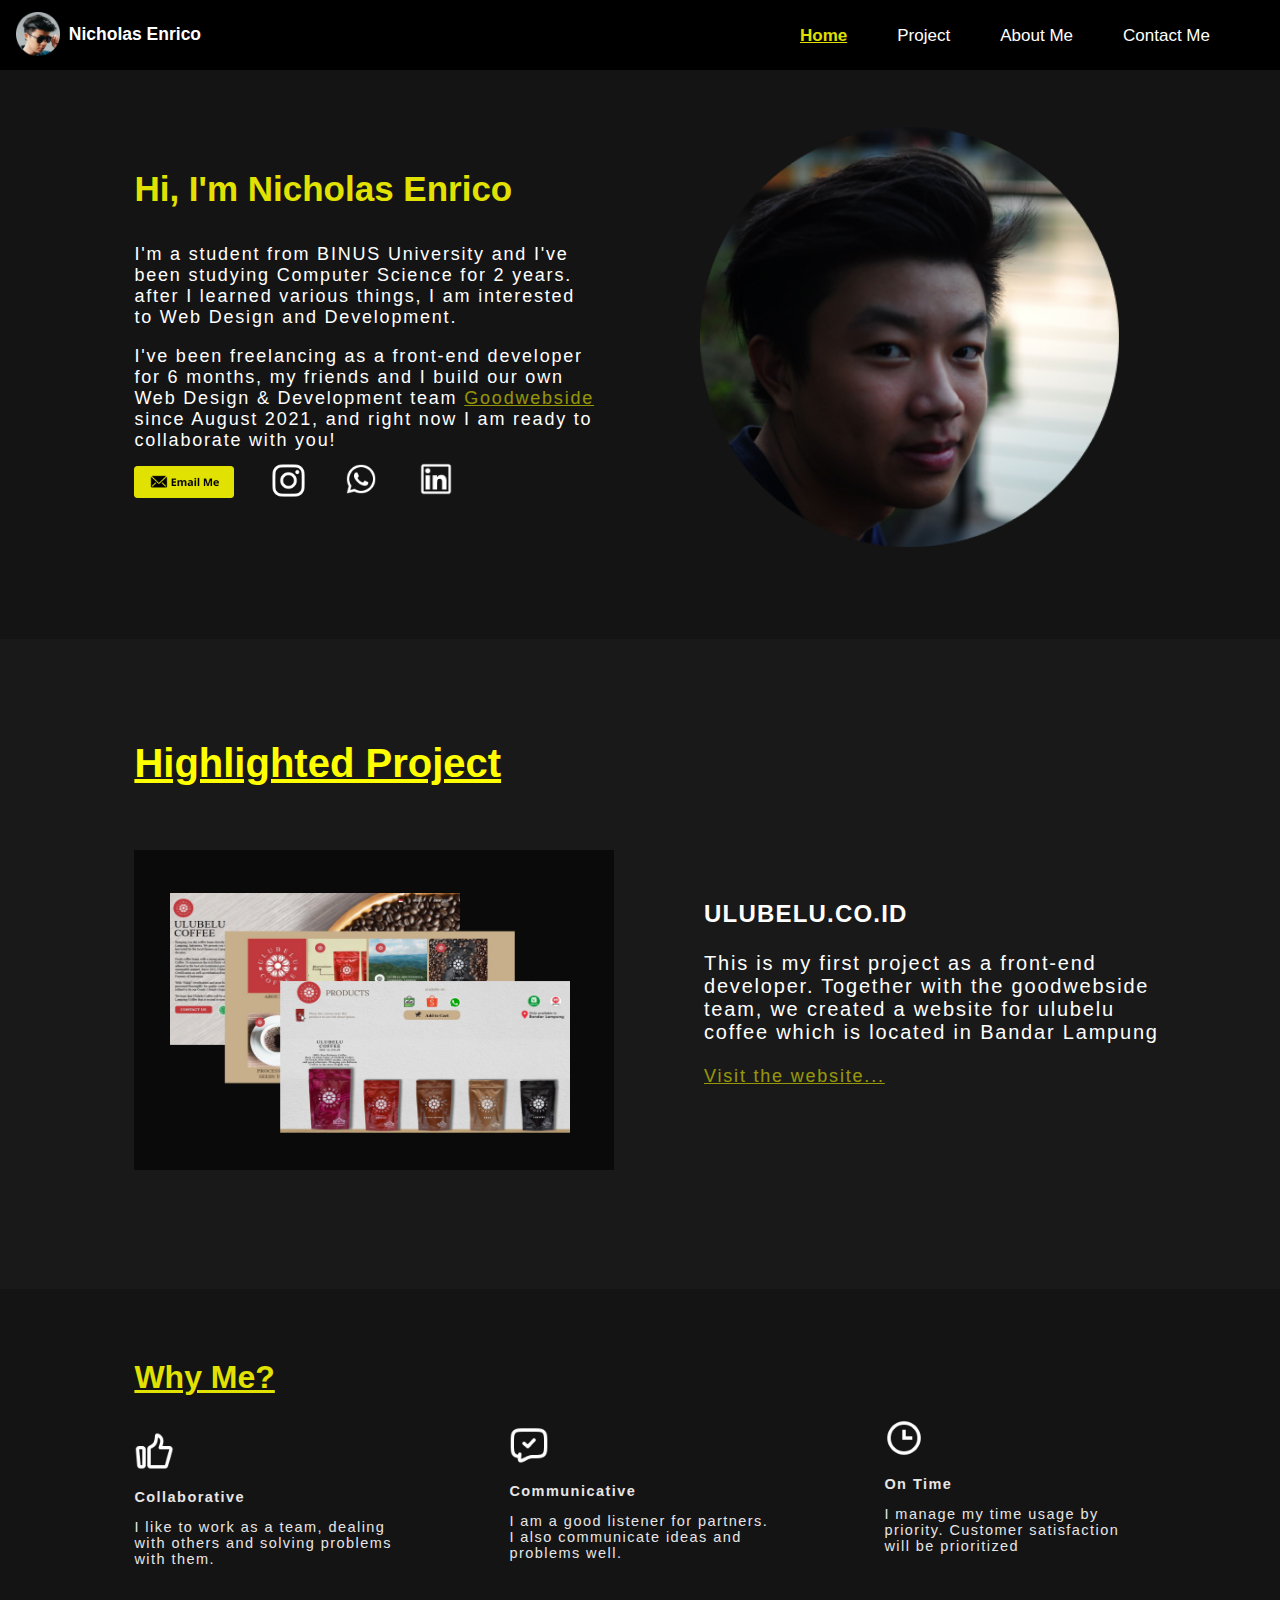
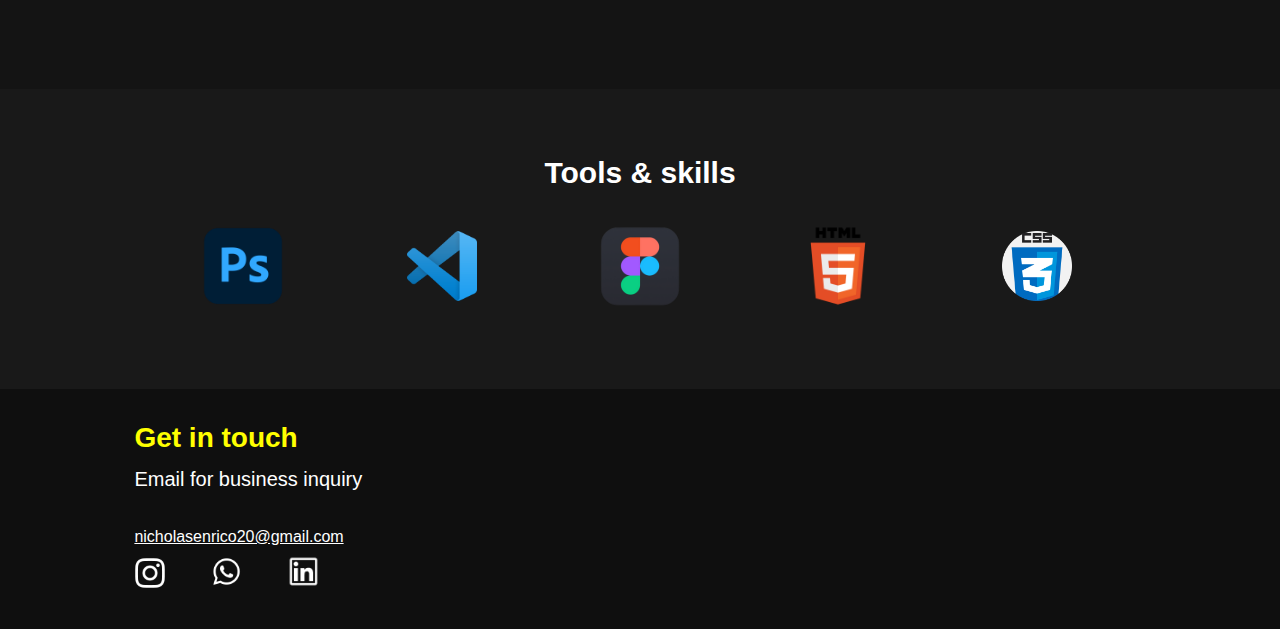
<file: index.html>
<!DOCTYPE html>
<html lang="en">
<head>
    <meta charset="UTF-8">
    <meta http-equiv="X-UA-Compatible" content="IE=edge">
    <meta name="viewport" content="width=device-width, initial-scale=1.0">
    <title>HOME</title>
    <link rel="stylesheet" href="index.css">
    <link rel="preconnect" href="https://fonts.google.com/specimen/Open+Sans">
</head>

<body>
    <div class="container">

    <section class="panel1">
        <div class="header">
            <div class="logo">
                <img src="assets/logo (2).png" alt="">
                <p>Nicholas Enrico</p>
            </div>
        
            <div class="navigasi">
                <nav>
                    <a style="text-decoration:underline ; font-weight: bold; color: yellow; opacity: 88%;" href="index.html">Home</a>
                    <a href="project.html">Project</a>
                    <a href="about.html">About Me</a>
                    <a class="nav_kanan" href="contact.html">Contact Me</a>
                </nav> 
            </div>
        </div>
        
        <div class="opening">
            <p>Hi, I'm Nicholas Enrico</p>
        </div>

        <div class="abstrak">
            <p>I'm a student from BINUS University and I've been studying Computer Science for 2 years. after I learned various things, I am interested to Web Design and Development.</p>
            <p>I've been freelancing as a front-end developer for 6 months, my friends and I build our own Web Design & Development team <a href="https://www.instagram.com/goodwebside.studio/">Goodwebside</a> since August 2021, and right now I am ready to collaborate with you! </p>
        </div>

        <div class="main_pic">
            <img src="assets/maiinp.png" alt="">
        </div>

        <div class="profile_icons">
            <a class="email_me" href=""><img src="assets/Emailme(2).png" alt="Email Me"></a>
            <a class="ig" href="https://www.instagram.com/nicholas.enrico/"><img src="assets/icon_ig(1).png" alt="Instagram"></a>
            <a class="wa" href=""><img src="assets/icon_wa (2).png" alt="Whatsapp"></a>
            <a class="linkedin" href=""><img src="assets/linkedin2.png" alt="Linked In"></a>
        </div>
    </section>

    <section class="panel2">
        <div class="header_p2">
            <p style="text-decoration: underline;">Highlighted Project</p>
        </div>

        <div class="project_container">
            <div class="project2">
                <img src="assets/ulubelu_project(4).png" alt="">
            </div>
        </div>

        <div class="judul_pro2">
            <p>ULUBELU.CO.ID</p>
        </div>

        <div class="isi_pro2">
            <p>This is my first project as a front-end developer. Together with the goodwebside team, we created a website for ulubelu coffee which is located in Bandar Lampung</p>
            <a href="http://ulubelu.co.id/" target="_blank">Visit the website...</a>
        </div>

    </section>

    <section class="panel3">

        <div class="whyme">
            <p>Why Me?</p>
        </div>

        <div class="reason">
            <div class="reason1">
                <img src="assets/good.png" alt="">
                <p style="font-weight: bold;">Collaborative</p>
                <p>I like to work as a team, dealing with others and solving problems with them.</p>
            </div>

            <div class="reason2">
                <img src="assets/chat.png" alt="">
                <p style="font-weight: bold;">Communicative</p>
                <p>I am a good listener for partners. I also communicate ideas and problems well.</p>
            </div>

            <div class="reason3">
                <img src="assets/time.png" alt="">
                <p style="font-weight: bold;">On Time</p>
                <p>I manage my time usage by priority. Customer satisfaction will be prioritized</p>
            </div>
        </div>

    </section>

    <section class="panel4">
        <div class="header_p4">
            <p>Tools & skills</p>
        </div>

        <div class="tools">
            <img class="tools_1" src="assets/psd.png" alt="">
            <img class="tools_2" src="assets/vscode.png" alt="">
            <img class="tools_3" src="assets/figma.png" alt="">
            <img class="tools_4" src="assets/html-5.png" alt="">
            <img class="tools_5" src="assets/css.png" alt="">
        </div>

    </section>

    <section class="footer">
        <div class="judul_footer">
            <p>Get in touch</p>
        </div>

        <div class="footer_email">
            <p>Email for business inquiry</p>
            <a href="">nicholasenrico20@gmail.com</a>
        </div>

        <div class="footer_icons">
            <a class="footer_ig" href="https://www.instagram.com/nicholas.enrico/" target="_blank" rel="noopener noreferrer"><img src="assets/icon_ig(1).png" alt="Instagram"></a>
            <a class="footer_wa" href=""><img src="assets/icon_wa (2).png" alt="Whatsapp"></a>
            <a class="footer_linkedin" href=""><img src="assets/linkedin2.png" alt="Linked In"></a>
        </div>

    </section>

    </div>
</body>
</html>
</file>
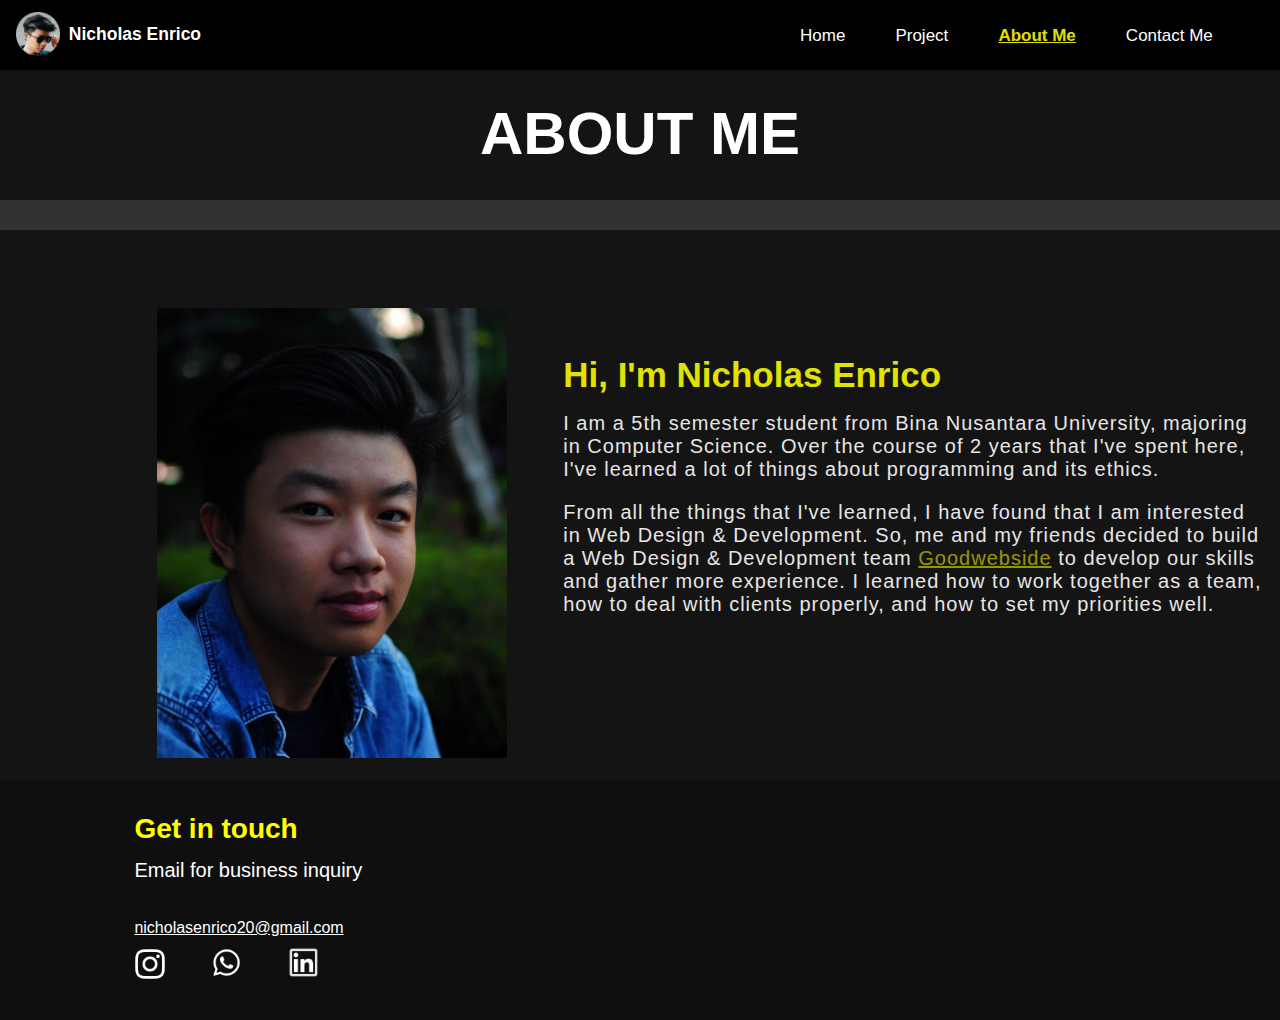
<file: about.html>
<!DOCTYPE html>
<html lang="en">
<head>
    <meta charset="UTF-8">
    <meta http-equiv="X-UA-Compatible" content="IE=edge">
    <meta name="viewport" content="width=device-width, initial-scale=1.0">
    <title>ABOUT</title>
    <link rel="stylesheet" href="about.css">
</head>
<body>
    <div class="container">
    
            <div class="header">
                <div class="logo">
                    <img src="assets/logo.png" alt="">
                    <p>Nicholas Enrico</p>
                </div>
            
                <div class="navigasi">
                    <nav>
                        <a href="index.html">Home</a>
                        <a href="project.html">Project</a>
                        <a style="text-decoration:underline ; font-weight: bold; color: yellow; opacity: 88%;"href="about.html">About Me</a>
                        <a class="nav_kanan" href="contact.html">Contact Me</a>
                    </nav> 
                </div>
            </div>
        </section>    

        <section class="panel2">
            <div class="opening">
                <p>ABOUT ME</p>
            </div>
        </section>

        <section class="pemisah"></section>

        <section class="panel_about1">
            <div class="opening1">
                <p>Hi, I'm Nicholas Enrico</p>
            </div>

            <div class="abstrak">
                <p>I am a 5th semester student from Bina Nusantara University, majoring in Computer Science. Over the course of 2 years that I've spent here, I've learned a lot of things about programming and its ethics.</p>
                <p>From all the things that I've learned, I have found that I am interested in Web Design & Development. So, me and my friends decided to build a Web Design & Development team <a href="https://www.instagram.com/goodwebside.studio/">Goodwebside</a> to develop our skills and gather more experience. I learned how to work together as a team,  how to deal with clients properly, and how to set my priorities well.</p>
            </div>
    
            <div class="main_pic">
                <img src="assets/about1.jpg" alt="">
            </div>
        </section>

        <section class="footer">
            <div class="judul_footer">
                <p>Get in touch</p>
            </div>
    
            <div class="footer_email">
                <p>Email for business inquiry</p>
                <a href="">nicholasenrico20@gmail.com</a>
            </div>
    
            <div class="footer_icons">
                <a class="footer_ig" href="https://www.instagram.com/nicholas.enrico/" target="_blank" rel="noopener noreferrer"><img src="assets/icon_ig(1).png" alt="Instagram"></a>
                <a class="footer_wa" href=""><img src="assets/icon_wa (2).png" alt="Whatsapp"></a>
                <a class="footer_linkedin" href=""><img src="assets/linkedin2.png" alt="Linked In"></a>
            </div>
    
        </section>


    </div>
</body>
</html>
</file>
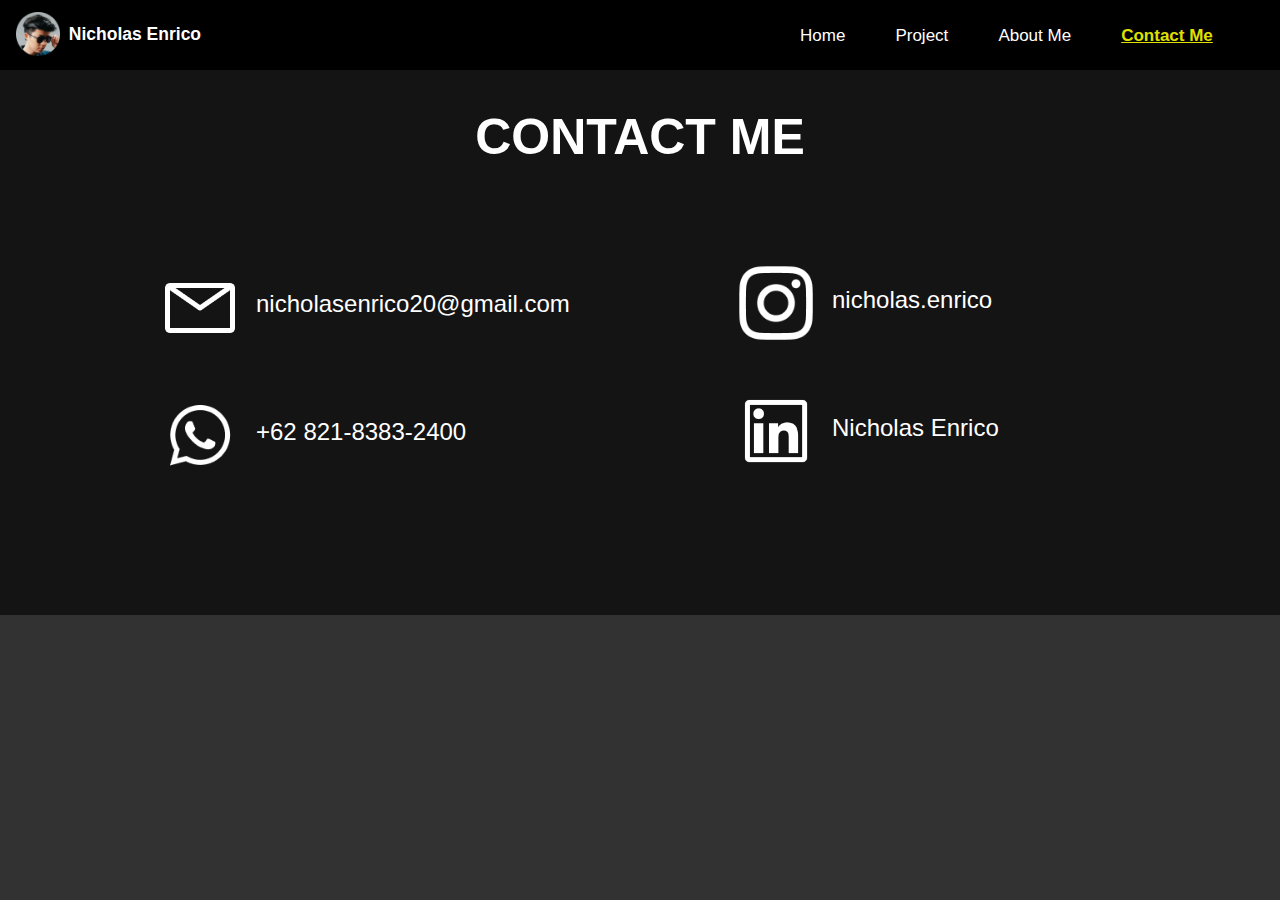
<file: contact.html>
<!DOCTYPE html>
<html lang="en">
<head>
    <meta charset="UTF-8">
    <meta http-equiv="X-UA-Compatible" content="IE=edge">
    <meta name="viewport" content="width=device-width, initial-scale=1.0">
    <title>CONTACT</title>
    <link rel="stylesheet" href="contact.css">
</head>
<body>
    <div class="container">
        <section class="panel1">
            <div class="header">
                <div class="logo">
                    <img src="assets/logo.png" alt="">
                    <p>Nicholas Enrico</p>
                </div>
        
                <div class="navigasi">
                    <nav>
                        <a href="index.html">Home</a>
                        <a href="project.html">Project</a>
                        <a href="about.html">About Me</a>
                        <a style="text-decoration:underline ; font-weight: bold; color: yellow; opacity: 88%;" class="nav_kanan" href="contact.html">Contact Me</a>
                    </nav> 
                </div>
            </div>
        </section>

        <section class="panel">
            <div class="opening">
                <p>CONTACT ME</p>
            </div>
    
            <div class="footer_email">
                <a href=""><img src="assets/email2.png" alt="Email"></a>
                <p>nicholasenrico20@gmail.com</p>
            </div>

            <div class="footer_ig">
                <a href="https://www.instagram.com/nicholas.enrico/" target="_blank"><img src="assets/icon_ig(1).png" alt="Instagram"></a>
                <p>nicholas.enrico</p>
            </div>

            <div class="footer_wa">
                <a href=""><img src="assets/icon_wa (2).png" alt="Whatsapp"></a>
                <p>+62 821-8383-2400</p>
            </div>

            <div class="footer_linkedin">
                <a href=""><img src="assets/linkedin.png" alt="Linked In"></a>
                <p>Nicholas Enrico</p>
            </div>
    
        </section>


    </div>
</body>
</html>
</file>
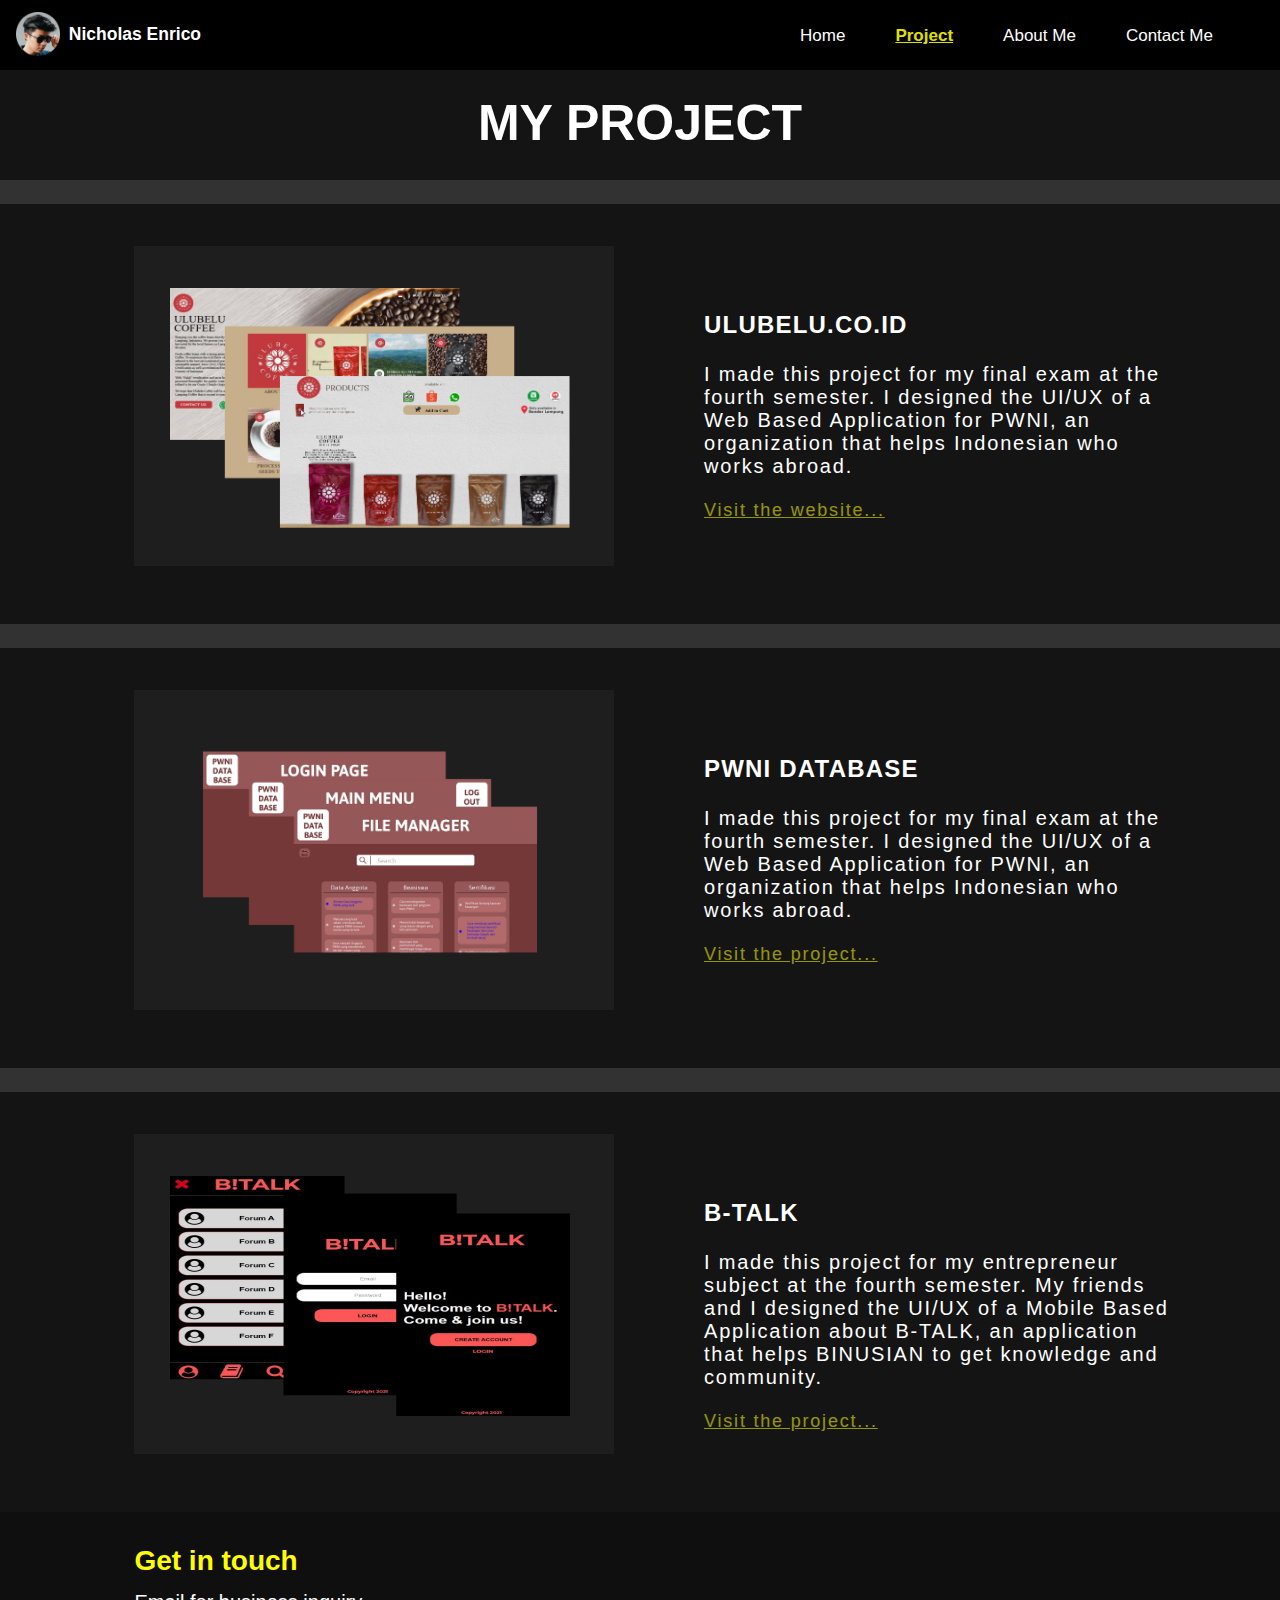
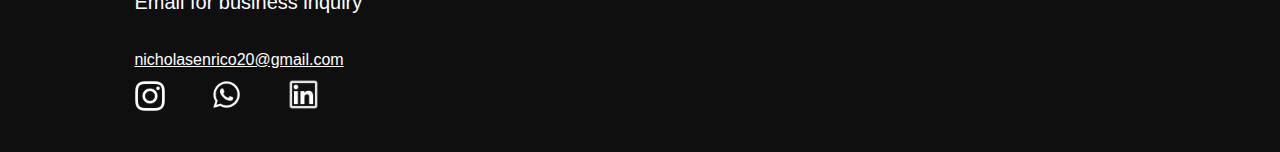
<file: project.html>
<!DOCTYPE html>
<html lang="en">
<head>
    <meta charset="UTF-8">
    <meta http-equiv="X-UA-Compatible" content="IE=edge">
    <meta name="viewport" content="width=device-width, initial-scale=1.0">
    <title>ABOUT</title>
    <link rel="stylesheet" href="project.css">
</head>
<body>
    <div class="container">

        <section class="panel1">
            <div class="header">
                <div class="logo">
                    <img src="assets/logo.png" alt="">
                    <p>Nicholas Enrico</p>
                </div>
        
                <div class="navigasi">
                    <nav>
                        <a href="index.html">Home</a>
                        <a style="text-decoration:underline ; font-weight: bold; color: yellow; opacity: 88%;" href="project.html">Project</a>
                        <a href="about.html">About Me</a>
                        <a class="nav_kanan" href="contact.html">Contact Me</a>
                    </nav> 
                </div>
            </div>
        </section>
            

        <section class="panel2">
            <div class="header_p2">
                <p>MY PROJECT</p>
            </div>
        </section>
        
        <section class="pemisah"></section>

        <section class="panel_project">
        
            <div class="judul_pro1">
                <p>ULUBELU.CO.ID</p>
            </div>

            <div class="isi_pro1">
                <p>I made this project for my final exam at the fourth semester. I designed the UI/UX of a Web Based Application for PWNI, an organization that helps Indonesian who works abroad.</p>
                <a href="http://ulubelu.co.id/" target="_blank">Visit the website...</a>
            </div>
            <div class="project_container1">
                <div class="project1">
                    <img src="assets/ulubelu_project.png" alt="">
                </div>
            </div>

        </section>

        <section class="pemisah"></section>

        <section class="panel_project">

            <div class="judul_pro1">
                <p>PWNI DATABASE</p>
            </div>

            <div class="isi_pro1">
                <p>I made this project for my final exam at the fourth semester. I designed the UI/UX of a Web Based Application for PWNI, an organization that helps Indonesian who works abroad.</p>
                <a href="https://www.figma.com/proto/mIi2vXzccd7S0ASVIgmVO5/Untitled?node-id=1%3A2&starting-point-node-id=1%3A2" target="_blank">Visit the project...</a>
            </div>

            <div class="project_container1">
                <div class="project1">
                    <img src="assets/project2.png" alt="">
                </div>
            </div>
        </section>  
        
        <section class="pemisah"></section>

        <section class="panel_project"> 
            <div class="judul_pro1">
                <p>B-TALK</p>
            </div>

            <div class="isi_pro1">
                <p>I made this project for my entrepreneur subject at the fourth semester. My friends and I designed the UI/UX of a Mobile Based Application about B-TALK, an application that helps BINUSIAN to get knowledge and community.</p>
                <a href="https://mmer04.axshare.com" target="_blank">Visit the project...</a>
            </div>

            <div class="project_container1">
                <div class="project1">
                    <img src="assets/btalk_project.png" alt="">
                </div>
            </div>

        </section>

        <section class="footer">
            <div class="judul_footer">
                <p>Get in touch</p>
            </div>
    
            <div class="footer_email">
                <p>Email for business inquiry</p>
                <a href="">nicholasenrico20@gmail.com</a>
            </div>
    
            <div class="footer_icons">
                <a class="footer_ig" href="https://www.instagram.com/nicholas.enrico/" target="_blank" rel="noopener noreferrer"><img src="assets/icon_ig(1).png" alt="Instagram"></a>
                <a class="footer_wa" href=""><img src="assets/icon_wa (2).png" alt="Whatsapp"></a>
                <a class="footer_linkedin" href=""><img src="assets/linkedin2.png" alt="Linked In"></a>
            </div>
    
        </section>


    </div>
</body>
</html>
</file>
<file: index.css>
/* * {
    outline: 1px red solid;
  } */

*{
    font-family: Arial, Helvetica, sans-serif;
}

html {
    scroll-behavior: smooth;
    background-color: rgb(50, 50, 50);
  }

body{
    background-repeat: no-repeat;
    margin: 0 auto;
    min-width: 960px;
}

.container{
    max-width: 1600px;
    align-items: center;
    margin: 0 auto;
}

.header{
    z-index: 2;
    position: fixed;
    background-color: black;
    width: 1600px;
    height: 77px;
}

.logo img{
    width: 44px;
    height: 44px;
    padding-left: 1%;
    margin-top: 1%;
    margin-bottom: 1.3%;
}

.logo p{
    color: #FFFFFF;

    font-weight: bold;
    font-size: 17.5px;
    margin-top: -3.55%;
    padding-left: 4.3%;
}

.navigasi{
    height: 72px;
}

.navigasi nav{
    margin-top: -2.5%;
    padding-left: 60%;
}

.navigasi nav a{
    color: #FFFFFF;
    text-decoration: none;

    font-size: 20px;
    margin-right: 7.7%;
}

.navigasi nav a:hover{
    color: yellow;
}

/* 110% */
@media screen and (min-width : 1300px) and (max-width : 1439px){
    
    .header{
        height: 70px;
    }

    .logo img{
        margin-top: 0.75%;
    }

    .navigasi nav{
        padding-left: 55%;
        margin-top: -2.3%;
    }

    .navigasi nav a{
        font-size: 18px;
        margin-right: 6.7%;
    }
}

/* 120% */
@media screen and (min-width : 1200px) and (max-width : 1299px){
  
    .header{
        height: 70px;
    }

    .logo img{
        margin-top: 0.75%;
    }

    .navigasi nav{
        padding-left: 50%;
        margin-top: -2.3%;
    }

    .navigasi nav a{
        font-size: 17px;
        margin-right: 5.7%;
    }
}

/* 130% */
@media screen and (min-width : 1100px) and (max-width : 1199px){
  
    .header{
        height: 65px;
    }

    .logo img{
        margin-top: 0.5%;
    }

    .navigasi nav{
        padding-left: 46%;
        margin-top: -2.2%;
    }

    .navigasi nav a{
        font-size: 16px;
        margin-right: 4.7%;
    }
}

/* 140% */
@media screen and (max-width : 1099px){
  
    .header{
        height: 60px;
    }

    .logo img{
        margin-top: 0.5%;
    }

    .navigasi nav{
        padding-left: 42%;
        margin-top: -2.5%;
    }

    .navigasi nav a{
        font-size: 15px;
        margin-right: 4.2%;
    }
}

/* PANEL 1 */

.panel1{
    height: 750px;
    background-color: rgb(20, 20, 20);
}

.opening{
    position: relative;
    width: 500px;

    font-style: normal;
    font-weight: bold;
    font-size: 40px;

    color: yellow;
    opacity: 88%;

    margin-left: 12.5%;
    padding-top: 10.5%;
}

.abstrak{
    position: relative;
    width: 515px;
    height: 100px;

    z-index: 1;

    font-style: normal;
    font-size: 20px;

    color: #ffffff;

    margin-left: 12.5%;
    letter-spacing: 0.1em;
}

.abstrak a{
    color: yellow;
    opacity: 55%;
    text-decoration: underline;
}

.main_pic img{
    position: relative;
    float: right;
    width: 450px;
    height: 450px;

    margin-top: -13.5%;
    margin-right: 12.5%;
}

.profile_icons{
    margin-top: 11%;
}

.email_me img{
    height: 40px;
    width: 125px;

    margin-left: 12.5%;
    opacity: 88%;
}

.ig img{
    height: 40px;
    width: 40px;
    margin-left: 2.5%;
}

.wa img{
    height:44px;
    width: 44px;
    margin-left: 2.5%;
}

.linkedin img{
    position: relative;
    height:44px;
    width: 44px;
    margin-left: 2.5%;
}

/* 110% */
@media screen and (min-width : 1300px) and (max-width : 1439px){
    
    .panel1{
        height: 700px;
    }

    .opening{
        font-size: 37px;
        padding-top: 11.5%;
    }

    .abstrak{
        font-size: 19px;
    }

    .main_pic img{
        width: 420px;
        height: 420px;
        margin-top: -14.5%;
    }
    
    .profile_icons{
        margin-top: 10%;
    }
    
    .email_me img{
        height: 36px;
        width: 115px;
    }
    
    .ig img{
        height: 38px;
        width: 38px;
    }
    
    .wa img{
        height:41.5px;
        width: 41.5px;
    }
    
    .linkedin img{
        height:41.5px;
        width: 41.5px;
    }
}

/* 120% */
@media screen and (min-width : 1200px) and (max-width : 1299px){
  
    .panel1{
        height: 650px;
    }

    .opening{
        font-size: 35px;
        padding-top: 10.5%;
        margin-left: 10.5%;
    }

    .abstrak{
        font-size: 18px;
        margin-left: 10.5%;
        width: 460px;
    }

    .main_pic img{
        width: 420px;
        height: 420px;
        margin-top: -17%;
    }
    
    .profile_icons{
        margin-top: 9%;
    }
    
    .email_me img{
        height: 32px;
        width: 100px;
        margin-left: 10.5%;
    }
    
    .ig img{
        height: 35px;
        width: 35px;
    }
    
    .wa img{
        height:38px;
        width: 38px;
    }
    
    .linkedin img{
        height:38px;
        width: 38px;
    }
}

/* 130% */
@media screen and (min-width : 1100px) and (max-width : 1199px){
   
    .panel1{
        height: 600px;
    }

    .opening{
        font-size: 32px;
        padding-top: 10.5%;
        margin-left: 9.5%;
    }

    .abstrak{
        font-size: 16px;
        margin-left: 9.5%;
        width: 420px;
    }

    .main_pic img{
        width: 390px;
        height: 390px;
        margin-top: -17%;
    }
    
    .profile_icons{
        margin-top: 9%;
    }
    
    .email_me img{
        height: 30px;
        width: 95px;
        margin-left: 9.5%;
    }
    
    .ig img{
        height: 34px;
        width: 34px;
    }
    
    .wa img{
        height:36px;
        width: 36px;
    }
    
    .linkedin img{
        height:36px;
        width: 36px;
    }
}

/* 140% */
@media screen and (max-width : 1099px){
  
    .panel1{
        height: 550px;
    }

    .opening{
        font-size: 30px;
        padding-top: 10.5%;
        margin-left: 8.5%;
    }

    .abstrak{
        font-size: 14.5px;
        margin-left: 8.5%;
        width: 400px;
    }

    .main_pic img{
        width: 350px;
        height: 350px;
        margin-top: -18%;
    }
    
    .profile_icons{
        margin-top: 7%;
    }
    
    .email_me img{
        height: 30px;
        width: 95px;
        margin-left: 8.5%;
    }
    
    .ig img{
        height: 34px;
        width: 34px;
    }
    
    .wa img{
        height:36px;
        width: 36px;
    }
    
    .linkedin img{
        height:36px;
        width: 36px;
    }
}

/* PANEL 2 */

.panel2{
    height: 800px;
    margin-top: -4%;
    background-color: rgb(25, 25, 25);
}

.header_p2 p{
    position: relative;
    width: 800px;

    font-style: normal;
    font-weight: bold;
    font-size: 50px;

    color: yellow; 

    margin-left: 12.5%;
    padding-top: 7%;
}

.project_container{
    width: 600px;
    height: 400px;

    vertical-align: middle;
    background-color: rgb(10, 10, 10);
    margin-left: 12.5%;
    margin-top: 5%;
}

.project2 img{
    position: relative;
    width: 500px;
    height: 300px;
    margin-left: 7.5%;
    padding-top: 8.9%;
}

.judul_pro2{
    position: relative;
    width: 400px;

    font-style: normal;
    font-weight: bold;
    font-size: 30px;

    color: white; 

    margin-top: -23%;
    margin-left: 58%;
    letter-spacing: 0.05em;
}

.isi_pro2{
    position: relative;
    width: 495px;
    height: 100px;

    font-style: normal;
    font-size: 22px;

    color: #FFFFFF;

    margin-left: 58%;
    letter-spacing: 0.09em;
}

.isi_pro2 a{
    text-decoration: none;
    text-decoration: underline;

    color: yellow;
    opacity: 55%;
    font-size: 20px;
}

/* 110% */
@media screen and (min-width : 1300px) and (max-width : 1439px){
    
    .panel2{
        height: 725px;
    }
    
    .header_p2 p{
        font-size: 46px;
        padding-top: 6%;
    }
    
    .project_container{
        width: 540px;
        height: 360px;
    }
    
    .project2 img{
        width: 450px;
        height: 270px;
    }
    
    .judul_pro2{
        font-size: 27px;
    }
    
    .isi_pro2{
        font-size: 21px;
    }
    
    .isi_pro2 a{
        font-size: 19px;
    }
}

/* 120% */
@media screen and (min-width : 1200px) and (max-width : 1299px){
  
    .panel2{
        height: 650px;
    }
    
    .header_p2 p{
        font-size: 40px;
        padding-top: 8%;
        margin-left: 10.5%;
    }
    
    .project_container{
        width: 480px;
        height: 320px;
        margin-left: 10.5%;
    }
    
    .project2 img{
        width: 400px;
        height: 240px;
    }
    
    .judul_pro2{
        font-size: 24px;
        margin-left: 55%;
    }
    
    .isi_pro2{
        width: 465px;
        font-size: 20px;
        margin-left: 55%;
    }
    
    .isi_pro2 a{
        font-size: 18px;
    }
}

/* 130% */
@media screen and (min-width : 1100px) and (max-width : 1199px){
  
    .panel2{
        height: 575px;
        margin-top: -4.5%;
    }
    
    .header_p2 p{
        font-size: 35px;
        margin-left: 9.5%;
        padding-top: 7%;
    }
    
    .project_container{
        width: 420px;
        height: 280px;
        margin-left: 9.5%;
    }
    
    .project2 img{
        width: 350px;
        height: 210px;
    }
    
    .judul_pro2{
        font-size: 21px;
        margin-left: 52%;
        margin-top: -21%;
    }
    
    .isi_pro2{
        width: 425px;
        font-size: 18px;
        margin-left: 52%;
    }
    
    .isi_pro2 a{
        font-size: 17px;
    }
}

/* 140% */
@media screen and (max-width : 1099px){
  
    .panel2{
        height: 535px;
        margin-top: -4.5%;
    }
    
    .header_p2 p{
        font-size: 30px;
        margin-left: 8.5%;
        padding-top: 10%;
    }
    
    .project_container{
        width: 360px;
        height: 240px;
        margin-left: 8.5%;
        margin-top: 4%;
    }
    
    .project2 img{
        width: 300px;
        height: 180px;
    }
    
    .judul_pro2{
        font-size: 20px;
        margin-left: 52%;
        margin-top: -21%;
    }
    
    .isi_pro2{
        width: 425px;
        font-size: 17px;
        margin-left: 52%;
    }
    
    .isi_pro2 a{
        font-size: 16px;
    }
}

/* PANEL 3 */

.panel3{
    height: 425px;
    background-color: rgb(20, 20, 20);
}

.whyme{
    position: relative;
    width: 200px;

    font-style: normal;
    font-weight: bold;
    text-decoration: underline;
    font-size: 40px;

    color: yellow;
    opacity: 88%;

    margin-left: 12.5%;
    padding-top: 3%;
}

.reason{
    width: 1200px;

    font-style: normal;
    font-size: 17.5px;

    color: #e7e5e5;

    margin-left: 12.5%;
    letter-spacing: 0.1em;
    padding-top: 1%;
}

.reason img{
    position: relative;
    height: 50px;
    width: 50px;
}

.reason1{
    position: relative;
    width: 300px;
    margin-top: -1%;
}

.reason2{
    position: relative;
    width: 300px;
    margin-left: 37.5%;
    margin-top: -15.65%;
}

.reason3{
    position: relative;
    width: 300px;
    margin-left: 75%;
    margin-top: -15.75%;
}

/* 110% */
@media screen and (min-width : 1300px) and (max-width : 1439px){
    
    .whyme{
        font-size: 36px;
    }
    
    .reason{
        width: 1100px;
        font-size: 16px;
    }
    
    .reason img{
        height: 45px;
        width: 45px;
    }
    
    .reason1{
        width: 260px;
    }
    
    .reason2{
        width: 260px;
    }
    
    .reason3{
        width: 260px;
    }
}

/* 120% */
@media screen and (min-width : 1200px) and (max-width : 1299px){
    
    .panel3{
        height: 400px;
    }

    .whyme{
        font-size: 32px;
        margin-left: 10.5%;
    }
    
    .reason{
        width: 1000px;
        font-size: 14.5px;
        margin-left: 10.5%;
    }
    
    .reason img{
        height: 40px;
        width: 40px;
    }
    
    .reason1{
        width: 260px;
    }
    
    .reason2{
        width: 260px;
    }
    
    .reason3{
        width: 260px;
    }
}

/* 130% */
@media screen and (min-width : 1100px) and (max-width : 1199px){
       
    .panel3{
        height: 350px;
    }

    .whyme{
        font-size: 28px;
        margin-left: 9.5%;
    }
    
    .reason{
        width: 900px;
        font-size: 13px;
        margin-left: 9.5%;
    }
    
    .reason img{
        height: 35px;
        width: 35px;
    }
    
    .reason1{
        width: 240px;
    }
    
    .reason2{
        width: 240px;
        margin-top: -15.15%;
    }
    
    .reason3{
        width: 240px;
        margin-top: -15.05%;
    }
}

/* 140% */
@media screen and (max-width : 1099px){
  
    .panel3{
        height: 300px;
    }

    .whyme{
        font-size: 24px;
        margin-left: 8.5%;
    }
    
    .reason{
        width: 800px;
        font-size: 11.5px;
        margin-left: 8.5%;
    }
    
    .reason img{
        height: 35px;
        width: 35px;
    }
    
    .reason1{
        width: 240px;
    }
    
    .reason2{
        width: 240px;
        margin-top: -15.45%;
    }
    
    .reason3{
        width: 240px;
        margin-top: -15.35%;
    }
}

/* PANEL 4 */
.panel4{
    height: 300px;
    background-color: rgb(25, 25, 25);
}

.header_p4{
    position: relative;

    font-style: normal;
    font-weight: bold;
    font-size: 30px;

    text-align: center;

    color: white;
    padding-top: 2.9%;
}

.tools{
    width: 100%;
    text-align: center;
    margin-top: -1.5%;
}

.tools_1 {
    height: 110px;
    width: 110px;
    padding: 10px 10px 10px 10px;
    margin-right: 5%;
}

.tools_2{
    height: 70px;
    width: 70px;
    padding: 30px 30px 30px 30px;
    margin-right: 5%;
}

.tools_3{
    height: 90px;
    width: 90px;
    padding: 20px 20px 20px 20px;
    margin-right: 5%;
}

.tools_4{
    height: 90px;
    width: 90px;
    padding: 20px 20px 20px 20px;
    margin-right: 5%;
}

.tools_5{
    height: 70px;
    width: 70px;
    padding: 30px 30px 30px 30px;
}

/* 130% & 140% */
@media screen and (min-width : 1000px) and (max-width : 1199px){
  
    .panel4{
        height: 275px;
    }

    .tools_1 {
        height: 90px;
        width: 90px;
        padding: 10px 10px 10px 10px;
        margin-right: 5%;
    }
    
    .tools_2{
        height: 50px;
        width: 50px;
        padding: 30px 30px 30px 30px;
        margin-right: 5%;
    }
    
    .tools_3{
        height: 70px;
        width: 70px;
        padding: 20px 20px 20px 20px;
        margin-right: 5%;
    }
    
    .tools_4{
        height: 70px;
        width: 70px;
        padding: 20px 20px 20px 20px;
        margin-right: 5%;
    }
    
    .tools_5{
        height: 50px;
        width: 50px;
        padding: 30px 30px 30px 30px;
    }
}


/* FOOTER */

.footer{
    height: 300px;
    background-color: rgb(15, 15, 15);
}

.judul_footer{
    position: relative;
    width: 400px;
    height: 75px;
    margin-left: 12.5%;
    padding-top: 1.1%;

    font-style: normal;
    font-weight: bold;
    font-size: 35px;

    color: yellow;
}

.footer_email p{
    position: relative;
    width: 400px;
    height: 50px;
    margin-left: 12.5%;
    margin-top: -0.1%;

    font-style: normal;
    font-size: 25px;

    color: white;
}

.footer_email a{
    position: relative;
    text-decoration: underline;
    color: white;
    font-size: 20px;
    margin-left: 12.5%;
    margin-top: -10%;
}

.footer_icons{
    position: relative;
    margin-left: 12.5%;
}

.footer_ig img{
    position: relative;
    height: 40px;
    width: 40px;
    margin-top: 1%;
}

.footer_wa img{
    position: relative;
    height:44px;
    width: 44px;
    margin-left: 3.3%;
}

.footer_linkedin img{
    position: relative;
    height:44px;
    width: 44px;
    margin-left: 3.3%;
}

/* 110% */
@media screen and (min-width : 1300px) and (max-width : 1439px){
    
    .footer{
        height: 270px;
    }
    
    .judul_footer{
        padding-top: 0.2%;
        font-size: 31.5px;
    }
    
    .footer_email p{
        font-size: 22.5px;
    }
    
    .footer_email a{
        font-size: 18px;
    }
    
    .footer_ig img{
        height: 36px;
        width: 36px;
    }
    
    .footer_wa img{
        height:40px;
        width: 40px;
    }
    
    .footer_linkedin img{
        height:40px;
        width: 40px;
    }
}

/* 120% */
@media screen and (min-width : 1200px) and (max-width : 1299px){
  
    .footer{
        height: 240px;
    }
    
    .judul_footer{
        padding-top: 0.4%;
        font-size: 28px;
        margin-left: 10.5%;
    }
    
    .footer_email p{
        font-size: 20px;
        margin-left: 10.5%;
        height: 40px;
    }
    
    .footer_email a{
        font-size: 16px;
        margin-left: 10.5%;
    }
    
    .footer_icons{
        margin-left: 10.5%;
    }
    
    .footer_ig img{
        height: 32px;
        width: 32px;
    }
    
    .footer_wa img{
        height:35px;
        width: 35px;
    }
    
    .footer_linkedin img{
        height:35px;
        width: 35px;
    }
}

/* 130% */
@media screen and (min-width : 1100px) and (max-width : 1199px){
  
    .footer{
        height: 210px;
    }
    
    .judul_footer{
        padding-top: 0.6%;
        font-size: 24.5px;
        margin-left: 9.5%;
        height: 60px;
    }
    
    .footer_email p{
        font-size: 17.5px;
        margin-left: 9.5%;
        height: 30px;
    }
    
    .footer_email a{
        font-size: 14px;
        margin-left: 9.5%;
    }
    
    .footer_icons{
        margin-left: 9.5%;
    }
    
    .footer_ig img{
        height: 28px;
        width: 28px;
    }
    
    .footer_wa img{
        height:31px;
        width: 31px;
    }
    
    .footer_linkedin img{
        height:31px;
        width: 31px;
    }
}

/* 140% */
@media screen and (max-width : 1099px){
  
    .footer{
        height: 180px;
    }
    
    .judul_footer{
        padding-top: 0.8%;
        font-size: 21px;
        margin-left: 8.5%;
        height: 50px;
    }
    
    .footer_email p{
        font-size: 15px;
        margin-left: 8.5%;
        height: 20px;
    }
    
    .footer_email a{
        font-size: 12px;
        margin-left: 8.5%;
    }
    
    .footer_icons{
        margin-left: 8.5%;
    }
    
    .footer_ig img{
        height: 24px;
        width: 24px;
    }
    
    .footer_wa img{
        height:27px;
        width: 27px;
    }
    
    .footer_linkedin img{
        height:27px;
        width: 27px;
    }
}
</file>
<file: about.css>
/* * {
    outline: 1px red solid;
  } */

  *{
    font-family: Arial, Helvetica, sans-serif;
}

  html {
    scroll-behavior: smooth;
    background-color: black;
  }

body{
    background-repeat: no-repeat;
    margin: 0 auto;
    min-width: 960px;
}

.container{
    max-width: 1600px;
    margin: 0 auto;
}

/* HEADER */

.header{
    z-index: 1;
    position: fixed;
    background-color: black;
    width: 1600px;
    height: 77px;
}

.logo img{
    width: 44px;
    height: 44px;
    padding-left: 1%;
    margin-top: 1%;
    margin-bottom: 1.3%;
}

.logo p{
    color: #FFFFFF;

    font-weight: bold;
    font-size: 17.5px;
    margin-top: -3.55%;
    padding-left: 4.3%;
}

.navigasi{
    height: 72px;
}

.navigasi nav{
    margin-top: -2.5%;
    padding-left: 60%;
}

.navigasi nav a{
    color: #FFFFFF;
    text-decoration: none;

    font-size: 20px;
    margin-right: 7.7%;
}

.navigasi nav a:hover{
    color: yellow;
}

/* 110% */
@media screen and (min-width : 1300px) and (max-width : 1439px){
    
    .header{
        height: 70px;
    }

    .logo img{
        margin-top: 0.75%;
    }

    .navigasi nav{
        padding-left: 55%;
        margin-top: -2.3%;
    }

    .navigasi nav a{
        font-size: 18px;
        margin-right: 6.7%;
    }
}

/* 120% */
@media screen and (min-width : 1200px) and (max-width : 1299px){
  
    .header{
        height: 70px;
    }

    .logo img{
        margin-top: 0.75%;
    }

    .navigasi nav{
        padding-left: 50%;
        margin-top: -2.3%;
    }

    .navigasi nav a{
        font-size: 17px;
        margin-right: 5.7%;
    }
}

/* 130% */
@media screen and (min-width : 1100px) and (max-width : 1199px){
  
    .header{
        height: 65px;
    }

    .logo img{
        margin-top: 0.5%;
    }

    .navigasi nav{
        padding-left: 46%;
        margin-top: -2.2%;
    }

    .navigasi nav a{
        font-size: 16px;
        margin-right: 4.7%;
    }
}

/* 140% */
@media screen and (max-width : 1099px){
  
    .header{
        height: 60px;
    }

    .logo img{
        margin-top: 0.5%;
    }

    .navigasi nav{
        padding-left: 42%;
        margin-top: -2.5%;
    }

    .navigasi nav a{
        font-size: 15px;
        margin-right: 4.2%;
    }
}

/* PEMISAH */

.pemisah{
    height: 30px;
    background-color: rgb(50, 50, 50);
}

/* PANEL 2 */

.panel2{
    height: 200px;
    background-color: rgb(20, 20, 20);
}

.opening{
    position: relative;
    width: 100%;

    font-style: normal;
    font-weight: bold;
    font-size: 60px;

    color: rgb(255, 255, 255); 
    padding-top: 3.03%;
}

.opening p{
    text-align: center;
}

/* PANEL ABOUT 1 */

.panel_about1{
    height: 550px;
    background-color: rgb(20, 20, 20);
}

.opening1{
    position: relative;
    width: 500px;
    height: 40px;

    font-style: normal;
    font-weight: bold;
    font-size: 35px;

    color: yellow;
    opacity: 88%;

    padding-left: 44%;
    padding-top: 7%;
}

.abstrak{
    position: relative;
    width: 700px;
    height: 300px;

    font-style: normal;
    font-size: 20px;

    color: #e7e5e5;

    padding-left: 44%;
    letter-spacing: 0.05em;
    padding-top: 2.5%;
}

.abstrak a{
    color: yellow;
    opacity: 55%;
    text-decoration: underline;
}

.main_pic img{
    position: relative;
    width: 350px;
    height: 450px;

    margin-top: -30%;
    padding-left: 12.3%;
}

/* PANEL ABOUT 2 */

.panel_about2{
    height: 550px;
    background-color: rgb(20, 20, 20);
}

.opening2{
    position: relative;
    width: 500px;
    height: 40px;

    font-style: normal;
    font-weight: bold;
    font-size: 40px;

    color: white;
    opacity: 88%;

    padding-left: 12.5%;
    padding-top: 1%;
}

.edu img{
    height: 100px;
    width: 100px;
}

/* PANEL ABOUT 3 */

.panel_about3{
    height: 550px;
    background-color: rgb(20, 20, 20);
}

.opening3{
    position: relative;
    width: 500px;
    height: 40px;

    font-style: normal;
    font-weight: bold;
    font-size: 40px;

    color: white;
    opacity: 88%;

    padding-left: 12.5%;
    padding-top: 1%;
}

.org img{
    height: 100px;
    width: 100px;
}

/* PANEL ABOUT 4 */

.panel_about4{
    height: 550px;
    background-color: rgb(20, 20, 20);
}

.opening4{
    position: relative;
    width: 500px;
    height: 40px;

    font-style: normal;
    font-weight: bold;
    font-size: 40px;

    color: white;
    opacity: 88%;

    padding-left: 12.5%;
    padding-top: 1%;
}

.work img{
    height: 100px;
    width: 100px;
}

/* FOOTER */

/* FOOTER */

.footer{
    height: 300px;
    background-color: rgb(15, 15, 15);
}

.judul_footer{
    position: relative;
    width: 400px;
    height: 75px;
    margin-left: 12.5%;
    padding-top: 1.1%;

    font-style: normal;
    font-weight: bold;
    font-size: 35px;

    color: yellow;
}

.footer_email p{
    position: relative;
    width: 400px;
    height: 50px;
    margin-left: 12.5%;
    margin-top: -0.1%;

    font-style: normal;
    font-size: 25px;

    color: white;
}

.footer_email a{
    position: relative;
    text-decoration: underline;
    color: white;
    font-size: 20px;
    margin-left: 12.5%;
    margin-top: -10%;
}

.footer_icons{
    position: relative;
    margin-left: 12.5%;
}

.footer_ig img{
    position: relative;
    height: 40px;
    width: 40px;
    margin-top: 1%;
}

.footer_wa img{
    position: relative;
    height:44px;
    width: 44px;
    margin-left: 3.3%;
}

.footer_linkedin img{
    position: relative;
    height:44px;
    width: 44px;
    margin-left: 3.3%;
}

/* 110% */
@media screen and (min-width : 1300px) and (max-width : 1439px){
    
    .footer{
        height: 270px;
    }
    
    .judul_footer{
        padding-top: 0.2%;
        font-size: 31.5px;
    }
    
    .footer_email p{
        font-size: 22.5px;
    }
    
    .footer_email a{
        font-size: 18px;
    }
    
    .footer_ig img{
        height: 36px;
        width: 36px;
    }
    
    .footer_wa img{
        height:40px;
        width: 40px;
    }
    
    .footer_linkedin img{
        height:40px;
        width: 40px;
    }
}

/* 120% */
@media screen and (min-width : 1200px) and (max-width : 1299px){
  
    .footer{
        height: 240px;
    }
    
    .judul_footer{
        padding-top: 0.4%;
        font-size: 28px;
        margin-left: 10.5%;
    }
    
    .footer_email p{
        font-size: 20px;
        margin-left: 10.5%;
        height: 40px;
    }
    
    .footer_email a{
        font-size: 16px;
        margin-left: 10.5%;
    }
    
    .footer_icons{
        margin-left: 10.5%;
    }
    
    .footer_ig img{
        height: 32px;
        width: 32px;
    }
    
    .footer_wa img{
        height:35px;
        width: 35px;
    }
    
    .footer_linkedin img{
        height:35px;
        width: 35px;
    }
}

/* 130% */
@media screen and (min-width : 1100px) and (max-width : 1199px){
  
    .footer{
        height: 210px;
    }
    
    .judul_footer{
        padding-top: 0.6%;
        font-size: 24.5px;
        margin-left: 9.5%;
        height: 60px;
    }
    
    .footer_email p{
        font-size: 17.5px;
        margin-left: 9.5%;
        height: 30px;
    }
    
    .footer_email a{
        font-size: 14px;
        margin-left: 9.5%;
    }
    
    .footer_icons{
        margin-left: 9.5%;
    }
    
    .footer_ig img{
        height: 28px;
        width: 28px;
    }
    
    .footer_wa img{
        height:31px;
        width: 31px;
    }
    
    .footer_linkedin img{
        height:31px;
        width: 31px;
    }
}

/* 140% */
@media screen and (max-width : 1099px){
  
    .footer{
        height: 180px;
    }
    
    .judul_footer{
        padding-top: 0.8%;
        font-size: 21px;
        margin-left: 8.5%;
        height: 50px;
    }
    
    .footer_email p{
        font-size: 15px;
        margin-left: 8.5%;
        height: 20px;
    }
    
    .footer_email a{
        font-size: 12px;
        margin-left: 8.5%;
    }
    
    .footer_icons{
        margin-left: 8.5%;
    }
    
    .footer_ig img{
        height: 24px;
        width: 24px;
    }
    
    .footer_wa img{
        height:27px;
        width: 27px;
    }
    
    .footer_linkedin img{
        height:27px;
        width: 27px;
    }
}
</file>
<file: contact.css>
/* * {
    outline: 1px red solid;
  } */

  *{
    font-family: Arial, Helvetica, sans-serif;
}

html {
    scroll-behavior: smooth;
    background-color: rgb(50, 50, 50);
}

body{
    background-repeat: no-repeat;
    margin: 0 auto;
    min-width: 960px;
}

.container{
    max-width: 1600px;
    align-items: center;
    margin: 0 auto;
}

/* HEADER */

.header{
    z-index: 1;
    position: fixed;
    background-color: black;
    width: 1600px;
    height: 77px;
}

.logo img{
    width: 44px;
    height: 44px;
    padding-left: 1%;
    margin-top: 1%;
    margin-bottom: 1.3%;
}

.logo p{
    color: #FFFFFF;

    font-weight: bold;
    font-size: 17.5px;
    margin-top: -3.55%;
    padding-left: 4.3%;
}

.navigasi{
    height: 72px;
}

.navigasi nav{
    margin-top: -2.5%;
    padding-left: 60%;
}

.navigasi nav a{
    color: #FFFFFF;
    text-decoration: none;

    font-size: 20px;
    margin-right: 7.7%;
}

.navigasi nav a:hover{
    color: yellow;
}

/* 110% */
@media screen and (min-width : 1300px) and (max-width : 1439px){
    
    .header{
        height: 70px;
    }

    .logo img{
        margin-top: 0.75%;
    }

    .navigasi nav{
        padding-left: 55%;
        margin-top: -2.3%;
    }

    .navigasi nav a{
        font-size: 18px;
        margin-right: 6.7%;
    }
}

/* 120% */
@media screen and (min-width : 1200px) and (max-width : 1299px){
  
    .header{
        height: 70px;
    }

    .logo img{
        margin-top: 0.75%;
    }

    .navigasi nav{
        padding-left: 50%;
        margin-top: -2.3%;
    }

    .navigasi nav a{
        font-size: 17px;
        margin-right: 5.7%;
    }
}

/* 130% */
@media screen and (min-width : 1100px) and (max-width : 1199px){
  
    .header{
        height: 65px;
    }

    .logo img{
        margin-top: 0.5%;
    }

    .navigasi nav{
        padding-left: 46%;
        margin-top: -2.2%;
    }

    .navigasi nav a{
        font-size: 16px;
        margin-right: 4.7%;
    }
}

/* 140% */
@media screen and (max-width : 1099px){
  
    .header{
        height: 60px;
    }

    .logo img{
        margin-top: 0.5%;
    }

    .navigasi nav{
        padding-left: 42%;
        margin-top: -2.5%;
    }

    .navigasi nav a{
        font-size: 15px;
        margin-right: 4.2%;
    }
}

/* PANEL */

.panel{
    height: 739px;
    background-color: rgb(20, 20, 20);
}

.opening{
    position: relative;
    width: 100%;

    font-style: normal;
    font-weight: bold;
    font-size: 60px;

    color: rgb(255, 255, 255); 
    padding-top: 4.5%;
}

.opening p{
    text-align: center;
}

.footer_email, .footer_wa{
    width: 50%;
    margin-top: 8%;
}

.footer_wa{
    margin-top: 6%;
}

.footer_ig, .footer_linkedin{
    width: 50%;
    float: right;
    margin-top: -6.15%;
}

.footer_email img{
    position: relative;
    height: 100px;
    width: 100px;
    margin-left: 25%;
}

.footer_email p{
    color: white;
    font-size: 30px;
    margin-top: -9.7%;
    margin-left: 43%;
}

.footer_wa img{
    position: relative;
    height:100px;
    width: 100px;
    margin-left: 25%;
}

.footer_wa p{
    color: white;
    font-size: 30px;
    margin-top: -9.5%;
    margin-left: 43%;
}

.footer_ig img{
    position: relative;
    height: 100px;
    width: 100px;
    margin-left: 15%;
}

.footer_ig p{
    color: white;
    font-size: 30px;
    margin-top: -9.5%;
    margin-left: 33%;
}
.footer_linkedin img{
    position: relative;
    height:100px;
    width: 100px;
    margin-left: 15%;
}

.footer_linkedin p{
    color: white;
    font-size: 30px;
    margin-top: -9.5%;
    margin-left: 33%;
}

/* 110% */
@media screen and (min-width : 1300px) and (max-width : 1439px){
    
    .panel{
        height: 677px;
    }
    
    .opening{
        font-size: 55px;
    }
    
    .footer_email img{
        height: 90px;
        width: 90px;
    }
    
    .footer_email p{
        font-size: 27px;
    }
    
    .footer_wa img{
        height:90px;
        width: 90px;
    }
    
    .footer_wa p{
        font-size: 27px;
    }
    
    .footer_ig img{
        height: 90px;
        width: 90px;
    }
    
    .footer_ig p{
        font-size: 27px;
    }
    .footer_linkedin img{
        height:90px;
        width: 90px;
    }
    
    .footer_linkedin p{
        font-size: 27px;
    }
}

/* 120% */
@media screen and (min-width : 1200px) and (max-width : 1299px){
  
    .panel{
        height: 615px;
    }
    
    .opening{
        font-size: 50px;
    }
    
    .footer_email img{
        height: 80px;
        width: 80px;
    }
    
    .footer_email p{
        font-size: 24px;
        margin-left: 40%;
    }
    
    .footer_wa img{
        height:80px;
        width: 80px;
    }
    
    .footer_wa p{
        font-size: 24px;
        margin-left: 40%;
    }
    
    .footer_ig img{
        height: 80px;
        width: 80px;
    }
    
    .footer_ig p{
        font-size: 24px;
        margin-left: 30%;
    }
    .footer_linkedin img{
        height:80px;
        width: 80px;
    }
    
    .footer_linkedin p{
        font-size: 24px;
        margin-left: 30%;
    }
}

/* 130% */
@media screen and (min-width : 1100px) and (max-width : 1199px){
  
    .panel{
        height: 570px;
    }
    
    .opening{
        font-size: 45px;
    }
    
    .footer_email img{
        height: 70px;
        width: 70px;
    }
    
    .footer_email p{
        font-size: 21px;
        margin-left: 40%;
        margin-top: -9.4%;
    }
    
    .footer_wa img{
        height: 70px;
        width: 70px;
    }
    
    .footer_wa p{
        font-size: 21px;
        margin-left: 40%;
        margin-top: -9%;
    }
    
    .footer_ig img{
        height: 70px;
        width: 70px;
    }
    
    .footer_ig p{
        font-size: 21px;
        margin-left: 30%;
        margin-top: -9%;
    }
    .footer_linkedin img{
        height: 70px;
        width: 70px;
    }
    
    .footer_linkedin p{
        font-size: 21px;
        margin-left: 30%;
        margin-top: -9%;
    }
}

/* 140% */
@media screen and (max-width : 1099px){
  
    .panel{
        height: 522px;
    }
    
    .opening{
        font-size: 45px;
    }
    
    .footer_email img{
        height: 70px;
        width: 70px;
    }
    
    .footer_email p{
        font-size: 21px;
        margin-left: 40%;
        margin-top: -9.4%;
    }
    
    .footer_wa img{
        height: 70px;
        width: 70px;
    }
    
    .footer_wa p{
        font-size: 21px;
        margin-left: 40%;
        margin-top: -9%;
    }
    
    .footer_ig img{
        height: 70px;
        width: 70px;
    }
    
    .footer_ig p{
        font-size: 21px;
        margin-left: 30%;
        margin-top: -9%;
    }
    .footer_linkedin img{
        height: 70px;
        width: 70px;
    }
    
    .footer_linkedin p{
        font-size: 21px;
        margin-left: 30%;
        margin-top: -9%;
    }
}
</file>
<file: project.css>
/* * {
    outline: 1px red solid;
  } */

  *{
    font-family: Arial, Helvetica, sans-serif;
}

  html {
    scroll-behavior: smooth;
    background-color: rgb(50, 50, 50);
  }

body{
    background-repeat: no-repeat;
    margin: 0 auto;
    min-width: 960px;
}

.container{
    max-width: 1600px;
    align-items: center;
    margin: 0 auto;
}

/* HEADER */

.header{
    z-index: 1;
    position: fixed;
    background-color: black;
    width: 1600px;
    height: 77px;
}

.logo img{
    width: 44px;
    height: 44px;
    padding-left: 1%;
    margin-top: 1%;
    margin-bottom: 1.3%;
}

.logo p{
    color: #FFFFFF;

    font-weight: bold;
    font-size: 17.5px;
    margin-top: -3.55%;
    padding-left: 4.3%;
}

.navigasi{
    height: 72px;
}

.navigasi nav{
    margin-top: -2.5%;
    padding-left: 60%;
}

.navigasi nav a{
    color: #FFFFFF;
    text-decoration: none;

    font-size: 20px;
    margin-right: 7.7%;
}

.navigasi nav a:hover{
    color: yellow;
}

/* 110% */
@media screen and (min-width : 1300px) and (max-width : 1439px){
    
    .header{
        height: 70px;
    }

    .logo img{
        margin-top: 0.75%;
    }

    .navigasi nav{
        padding-left: 55%;
        margin-top: -2.3%;
    }

    .navigasi nav a{
        font-size: 18px;
        margin-right: 6.7%;
    }
}

/* 120% */
@media screen and (min-width : 1200px) and (max-width : 1299px){
  
    .header{
        height: 70px;
    }

    .logo img{
        margin-top: 0.75%;
    }

    .navigasi nav{
        padding-left: 50%;
        margin-top: -2.3%;
    }

    .navigasi nav a{
        font-size: 17px;
        margin-right: 5.7%;
    }
}

/* 130% */
@media screen and (min-width : 1100px) and (max-width : 1199px){
  
    .header{
        height: 65px;
    }

    .logo img{
        margin-top: 0.5%;
    }

    .navigasi nav{
        padding-left: 46%;
        margin-top: -2.2%;
    }

    .navigasi nav a{
        font-size: 16px;
        margin-right: 4.7%;
    }
}

/* 140% */
@media screen and (max-width : 1099px){
  
    .header{
        height: 60px;
    }

    .logo img{
        margin-top: 0.5%;
    }

    .navigasi nav{
        padding-left: 42%;
        margin-top: -2.5%;
    }

    .navigasi nav a{
        font-size: 15px;
        margin-right: 4.2%;
    }
}

/* PANEL 2 */

.panel2{
    height: 200px;
    background-color: rgb(20, 20, 20);
}

.header_p2{
    position: relative;
    width: 100%;

    font-style: normal;
    font-weight: bold;
    font-size: 60px;

    color: rgb(255, 255, 255); 
    padding-top: 3.03%;
}

.header_p2 p{
    text-align: center;
}

.pemisah{
    height: 30px;
    background-color: rgb(50, 50, 50);
}

/* 110% */
@media screen and (min-width : 1300px) and (max-width : 1439px){
    
    .panel2{
        height: 190px;
    }
    
    .header_p2{
        font-size: 55px;
        padding-top: 3.1%;
    }
    
    .pemisah{
        height: 27px;
    }
}

/* 120% */
@media screen and (min-width : 1200px) and (max-width : 1299px){
  
    .panel2{
        height: 180px;
    }
    
    .header_p2{
        font-size: 50px;
        padding-top: 3.4%;
    }
    
    .pemisah{
        height: 24px;
    }
}

/* 130% */
@media screen and (min-width : 1100px) and (max-width : 1199px){
  
    .panel2{
        height: 170px;
    }
    
    .header_p2{
        font-size: 45px;
        padding-top: 3.8%;
    }
    
    .pemisah{
        height: 21px;
    }
}

/* 140% */
@media screen and (min-width : 1000px) and (max-width : 1099px){
  
    .panel2{
        height: 160px;
    }
    
    .header_p2{
        font-size: 40px;
        padding-top: 4.2%;
    }
    
    .pemisah{
        height: 18px;
    }
}

/* PANEL PROJECT */

.panel_project{
    height: 520px;
    background-color: rgb(20, 20, 20);
}

/* PROJECT */

.project_container1{
    width: 600px;
    height: 400px;

    vertical-align: middle;
    background-color: rgb(30, 30, 30);
    margin-left: 10%;
    margin-top: -15.5%;
}

.project1 img{
    position: relative;
    width: 500px;
    height: 300px;
    margin-left: 7.5%;
    padding-top: 8.9%;
}

.judul_pro1{
    position: relative;
    width: 400px;

    font-style: normal;
    font-weight: bold;
    font-size: 30px;

    color: white; 

    padding-top: 6.5%;
    margin-left: 57.5%;
    letter-spacing: 0.05em;
}

.isi_pro1{
    position: relative;
    width: 495px;
    height: 100px;

    font-style: normal;
    font-size: 22px;

    color: #FFFFFF;

    margin-left: 57.5%;
    letter-spacing: 0.09em;
}

.isi_pro1 a{
    text-decoration: none;
    text-decoration: underline;

    color: yellow;
    opacity: 55%;
    font-size: 20px;
}

/* 110% */
@media screen and (min-width : 1300px) and (max-width : 1439px){
    
    .panel_project{
        height: 470px;
    }

    .project_container1{
        width: 540px;
        height: 360px;
        margin-top: -16%;
    }
    
    .project1 img{
        width: 450px;
        height: 270px;
    }
    
    .judul_pro1{
        font-size: 27px;
    }
    
    .isi_pro1{
        font-size: 21px;
    }
    
    .isi_pro1 a{
        font-size: 19px;
    }
}

/* 120% */
@media screen and (min-width : 1200px) and (max-width : 1299px){
  
    .panel_project{
        height: 420px;
    }

    .project_container1{
        width: 480px;
        height: 320px;
        margin-left: 10.5%;
        margin-top: -17%;
    }
    
    .project1 img{
        width: 400px;
        height: 240px;
    }
    
    .judul_pro1{
        font-size: 24px;
        margin-left: 55%;
    }
    
    .isi_pro1{
        width: 465px;
        font-size: 20px;
        margin-left: 55%;
    }
    
    .isi_pro1 a{
        font-size: 18px;
    }
}

/* 130% */
@media screen and (min-width : 1100px) and (max-width : 1199px){
    
    .panel_project{
        height: 370px;
    }

    .project_container1{
        width: 420px;
        height: 280px;
        margin-left: 9.5%;
        margin-top: -17%;
    }
    
    .project1 img{
        width: 350px;
        height: 210px;
    }
    
    .judul_pro1{
        font-size: 21px;
        margin-left: 52%;
    }
    
    .isi_pro1{
        width: 425px;
        font-size: 18px;
        margin-left: 52%;
    }
    
    .isi_pro1 a{
        font-size: 17px;
    }
}

/* 140% */
@media screen and (max-width : 1099px){
    
    .panel_project{
        height: 320px;
    }

    .project_container1{
        width: 360px;
        height: 240px;
        margin-left: 8.5%;
        margin-top: -18%;
    }
    
    .project1 img{
        width: 300px;
        height: 180px;
    }
    
    .judul_pro1{
        font-size: 20px;
        margin-left: 52%;
    }
    
    .isi_pro1{
        width: 425px;
        font-size: 16px;
        margin-left: 52%;
    }
    
    .isi_pro1 a{
        font-size: 15px;
    }
}

/* FOOTER */

.footer{
    height: 300px;
    background-color: rgb(15, 15, 15);
}

.judul_footer{
    position: relative;
    width: 400px;
    height: 75px;
    margin-left: 12.5%;
    padding-top: 1.1%;

    font-style: normal;
    font-weight: bold;
    font-size: 35px;

    color: yellow;
}

.footer_email p{
    position: relative;
    width: 400px;
    height: 50px;
    margin-left: 12.5%;
    margin-top: -0.1%;

    font-style: normal;
    font-size: 25px;

    color: white;
}

.footer_email a{
    position: relative;
    text-decoration: underline;
    color: white;
    font-size: 20px;
    margin-left: 12.5%;
    margin-top: -10%;
}

.footer_icons{
    position: relative;
    margin-left: 12.5%;
}

.footer_ig img{
    position: relative;
    height: 40px;
    width: 40px;
    margin-top: 1%;
}

.footer_wa img{
    position: relative;
    height:44px;
    width: 44px;
    margin-left: 3.3%;
}

.footer_linkedin img{
    position: relative;
    height:44px;
    width: 44px;
    margin-left: 3.3%;
}

/* 110% */
@media screen and (min-width : 1300px) and (max-width : 1439px){
    
    .footer{
        height: 270px;
    }
    
    .judul_footer{
        padding-top: 0.2%;
        font-size: 31.5px;
    }
    
    .footer_email p{
        font-size: 22.5px;
    }
    
    .footer_email a{
        font-size: 18px;
    }
    
    .footer_ig img{
        height: 36px;
        width: 36px;
    }
    
    .footer_wa img{
        height:40px;
        width: 40px;
    }
    
    .footer_linkedin img{
        height:40px;
        width: 40px;
    }
}

/* 120% */
@media screen and (min-width : 1200px) and (max-width : 1299px){
  
    .footer{
        height: 240px;
    }
    
    .judul_footer{
        padding-top: 0.4%;
        font-size: 28px;
        margin-left: 10.5%;
    }
    
    .footer_email p{
        font-size: 20px;
        margin-left: 10.5%;
        height: 40px;
    }
    
    .footer_email a{
        font-size: 16px;
        margin-left: 10.5%;
    }
    
    .footer_icons{
        margin-left: 10.5%;
    }
    
    .footer_ig img{
        height: 32px;
        width: 32px;
    }
    
    .footer_wa img{
        height:35px;
        width: 35px;
    }
    
    .footer_linkedin img{
        height:35px;
        width: 35px;
    }
}

/* 130% */
@media screen and (min-width : 1100px) and (max-width : 1199px){
  
    .footer{
        height: 210px;
    }
    
    .judul_footer{
        padding-top: 0.6%;
        font-size: 24.5px;
        margin-left: 9.5%;
        height: 60px;
    }
    
    .footer_email p{
        font-size: 17.5px;
        margin-left: 9.5%;
        height: 30px;
    }
    
    .footer_email a{
        font-size: 14px;
        margin-left: 9.5%;
    }
    
    .footer_icons{
        margin-left: 9.5%;
    }
    
    .footer_ig img{
        height: 28px;
        width: 28px;
    }
    
    .footer_wa img{
        height:31px;
        width: 31px;
    }
    
    .footer_linkedin img{
        height:31px;
        width: 31px;
    }
}

/* 140% */
@media screen and (max-width : 1099px){
  
    .footer{
        height: 180px;
    }
    
    .judul_footer{
        padding-top: 0.8%;
        font-size: 21px;
        margin-left: 8.5%;
        height: 50px;
    }
    
    .footer_email p{
        font-size: 15px;
        margin-left: 8.5%;
        height: 20px;
    }
    
    .footer_email a{
        font-size: 12px;
        margin-left: 8.5%;
    }
    
    .footer_icons{
        margin-left: 8.5%;
    }
    
    .footer_ig img{
        height: 24px;
        width: 24px;
    }
    
    .footer_wa img{
        height:27px;
        width: 27px;
    }
    
    .footer_linkedin img{
        height:27px;
        width: 27px;
    }
}
</file>
